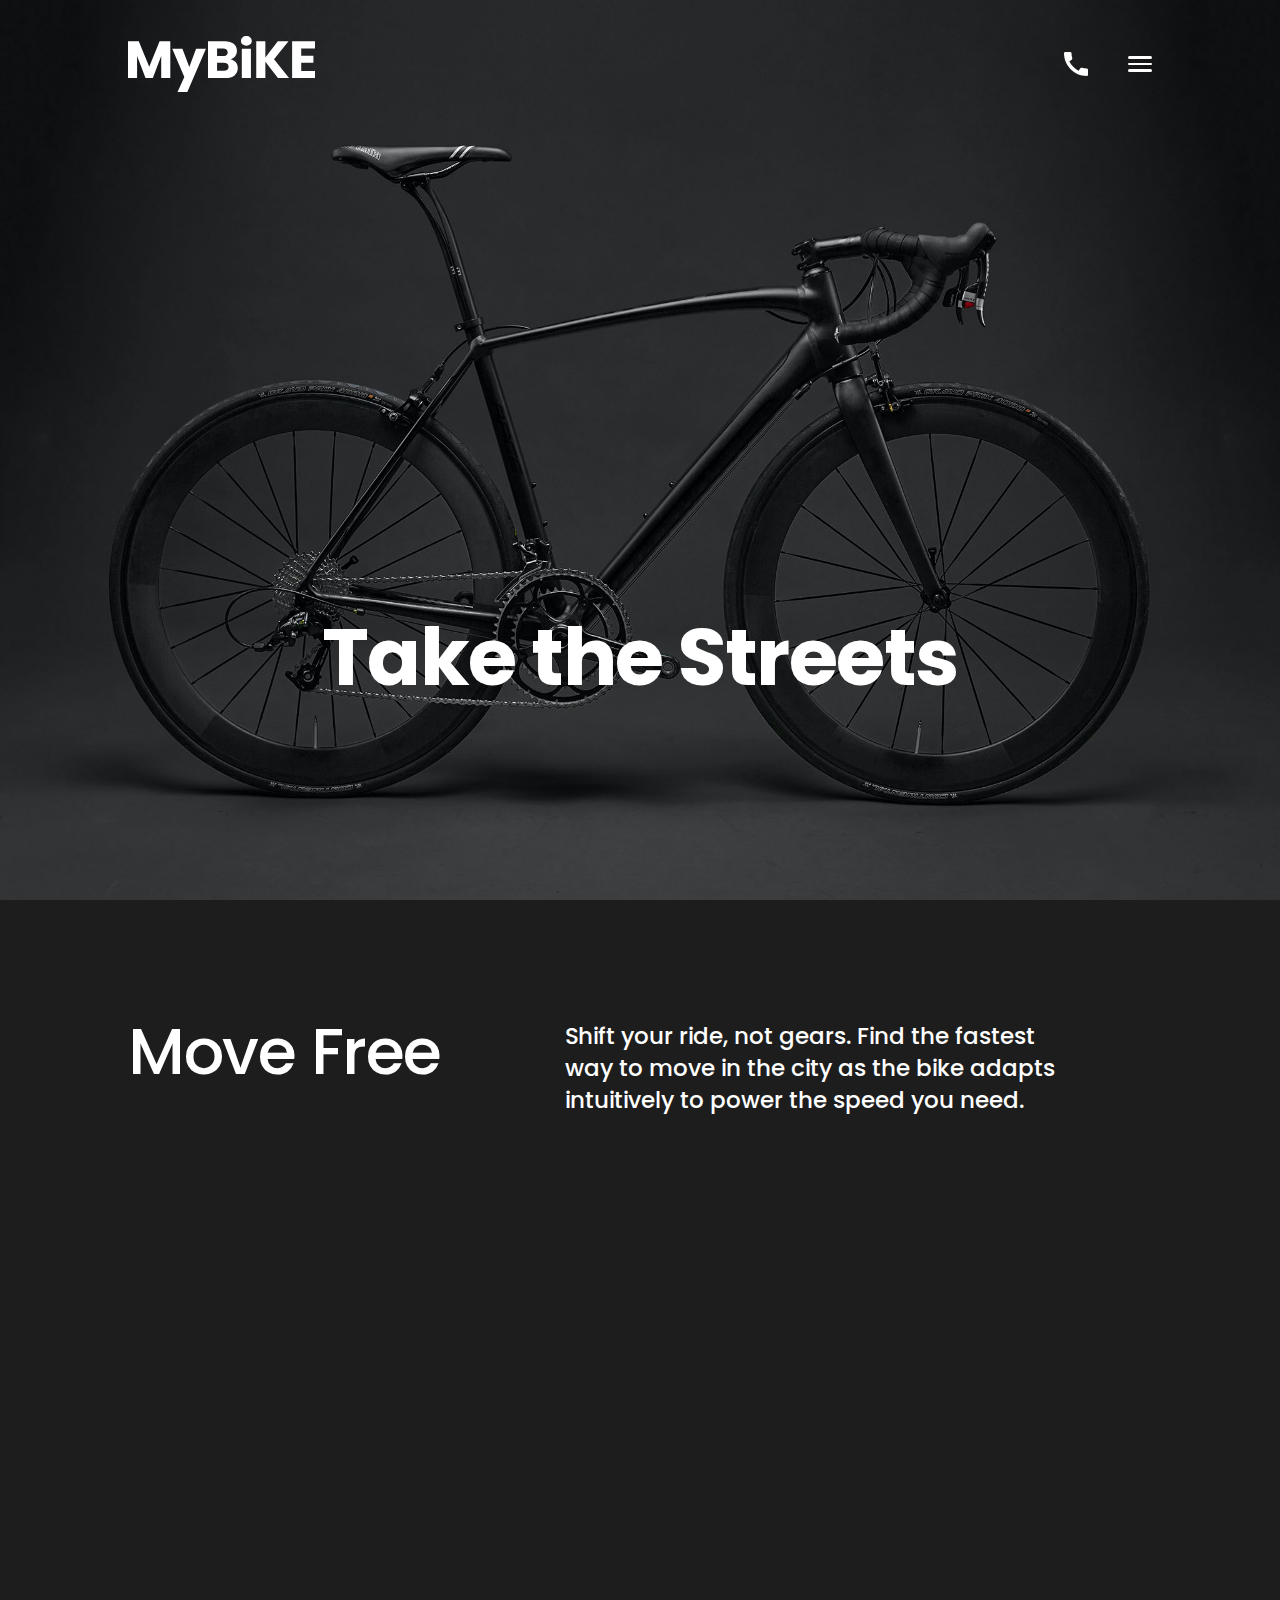
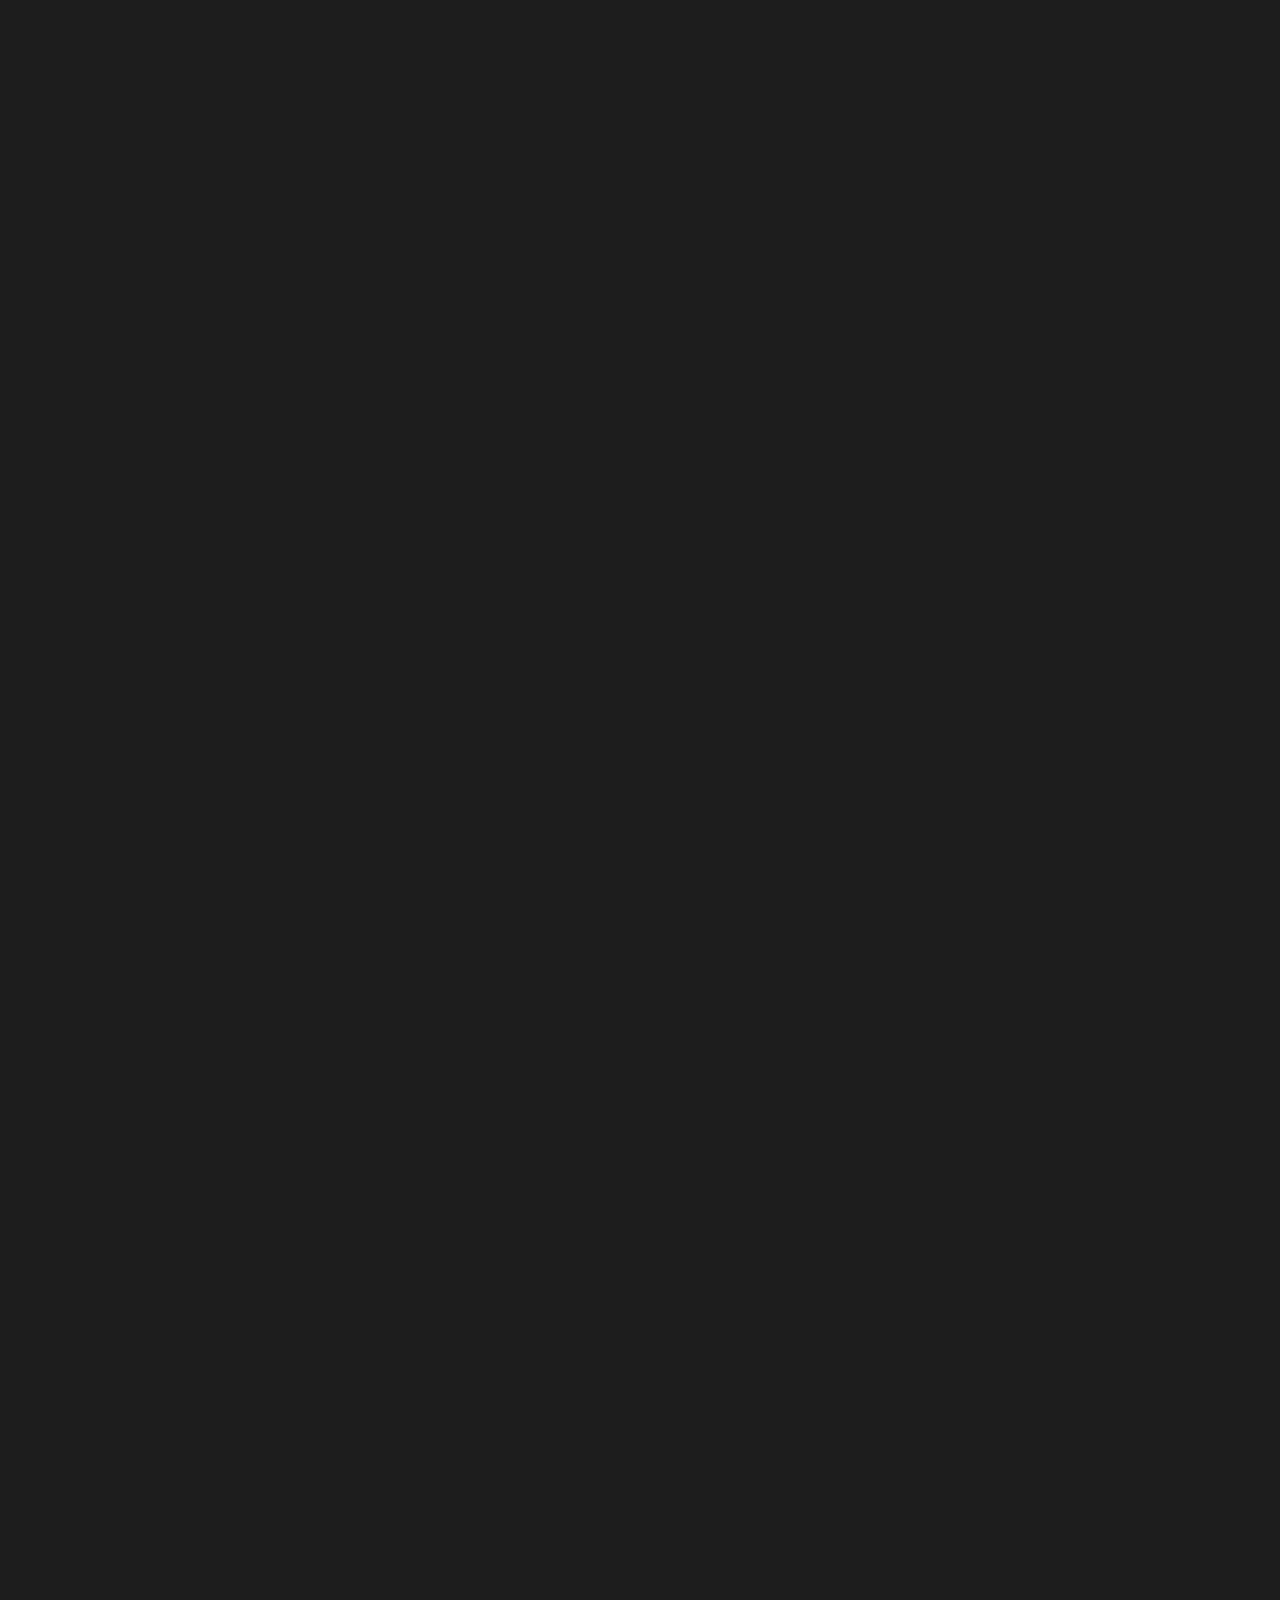
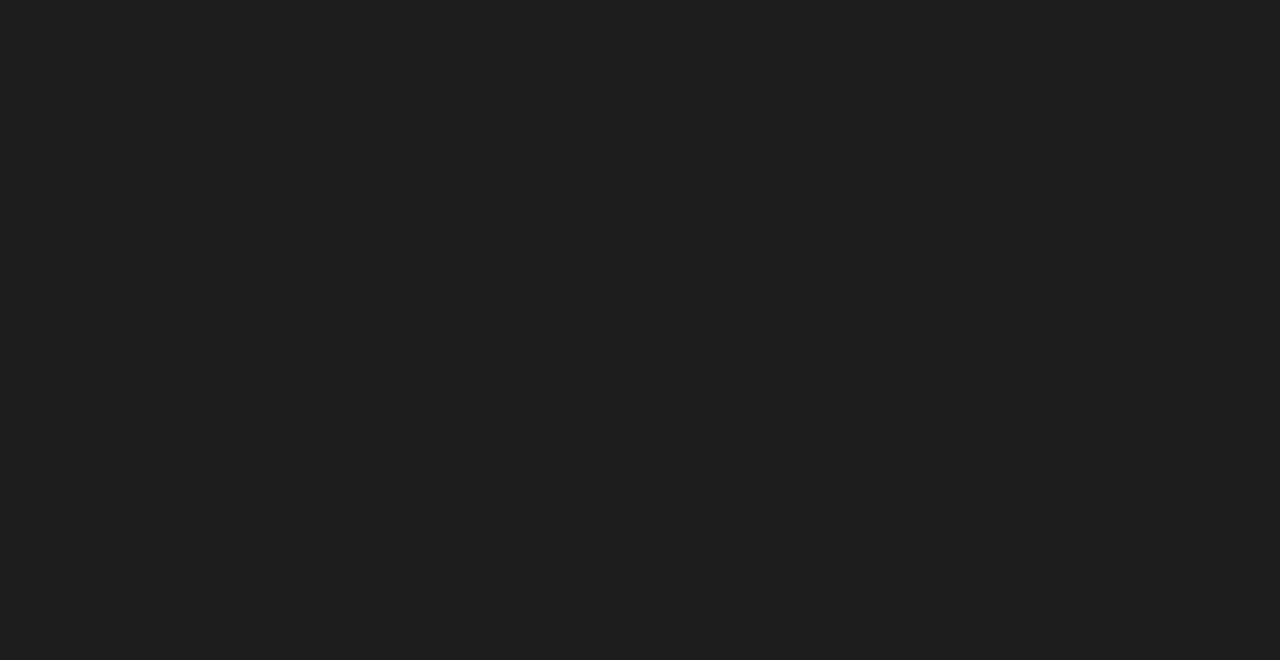
<file: index.html>
<!DOCTYPE html><html lang="en" class="page"><head><meta charset="UTF-8"><meta name="viewport" content="width=device-width, initial-scale=1.0"><title>MyBiKE</title><link rel="shortcut icon" href="favicon.4f2bf168.png" type="image/x-icon"><link rel="preconnect" href="https://fonts.googleapis.com"><link rel="preconnect" href="https://fonts.gstatic.com" crossorigin="anonymous"><link href="https://fonts.googleapis.com/css2?family=Poppins:wght@400;500;600;700&display=swap" rel="stylesheet"><link rel="stylesheet" href="main.f569267b.css"><script src="main.f54723fe.js" defer></script></head><body class="page__body"> <header class="header page__header" id="home"> <div class="container"> <div class="header__content"> <div class="header__top"> <a href="#" class="header__logo outline-arrow"> <div class="logo"></div> </a> <a href="tel:+123455555555" class="header__phone outline-arrow"> <img src="phone.2837cffc.svg" alt="phone image" class="header__phone-link"> <div class="header__phone-number"> +1 234 5555-55-55 </div> </a> <button class="header__menu-button burger outline-arrow"> <div class="burger__line burger__line--1"></div> <div class="burger__line burger__line--2"></div> <div class="burger__line burger__line--3"></div> </button> <div class="header__nav nav"> <div class="container"> <a href="#" class="nav__logo logo logo--grey outline-arrow outline-arrow--grey" tabindex="-1"></a> <ul class="nav__list"> <li class="nav__item"> <a class="nav__link outline-arrow outline-arrow--grey" href="#home" tabindex="-1"> Home </a> </li> <li class="nav__item"> <a class="nav__link outline-arrow outline-arrow--grey" href="#move" tabindex="-1"> About&nbsp;us </a> </li> <li class="nav__item"> <a class="nav__link outline-arrow outline-arrow--grey" href="#compare" tabindex="-1"> Compare&nbsp;bikes </a> </li> <li class="nav__item"> <a class="nav__link outline-arrow outline-arrow--grey" href="#details" tabindex="-1"> Details </a> </li> <li class="nav__item"> <a class="nav__link outline-arrow outline-arrow--grey" href="#contact" tabindex="-1"> Contacts </a> </li> </ul> <a href="tel: +1234 5555-55-55" class="nav__call outline-arrow outline-arrow--grey" tabindex="-1"> <span class="nav__phone"> +1 234 5555-55-55 </span> <span class="nav__text">Book a test ride</span> </a> </div> </div> </div> <h1 class="header__title">Take the Streets</h1> </div> </div> </header> <main class="page__main"> <section class="page__section" id="move"> <div class="container"> <div class="move"> <h2 class="move__title">Move Free</h2> <p class="move__text"> Shift your ride, not gears. Find the fastest way to move in the city as the bike adapts intuitively to power the speed you need. </p> </div> </div> </section> <section class="page__section" id="compare"> <h2 class="page__section-title">Compare Bikes</h2> <div class="container"> <div class="compare"> <div class="compare__bikes"> <div class="bike compare__bike"> <img src="bike1.cdd98fe6.png" alt="Sporty 4 green bike image" class="bike__image"> <h3 class="bike__title">Sporty 4</h3> <p class="bike__description"> The iconic frame brought to a new performance height as a sporty, active ride. </p> <h3 class="bike__price">$ 2 590</h3> </div> <div class="bike compare__bike"> <img src="bike2.1054982c.png" alt="Ride in town ST white bike image" class="bike__image"> <h3 class="bike__title">Ride in town ST</h3> <p class="bike__description"> An open frame for an upright riding position as the most comfortable ride in town. </p> <h3 class="bike__price">$ 2 590</h3> </div> <div class="bike compare__bike"> <img src="bike3.40208bfa.png" alt="Agile ride 3 white bike image" class="bike__image"> <h3 class="bike__title">Agile ride 3</h3> <p class="bike__description"> The lightweight frame that has earned its street tread as a sleek, agile ride. </p> <h3 class="bike__price">$ 2 090</h3> </div> </div> </div> </div> </section> <section class="page__section" id="details"> <div class="container"> <h2 class="page__section-title">The Details</h2> <div class="details"> <div class="details__part"> <div class="details__image-container details__image-container--big"> <img src="1.7d851f00.jpg" alt="phone on a bike photo" class="details__image"> </div> <div class="details__image-container"> <img src="2.fa960daa.jpg" alt="bike wheel photo" class="details__image"> </div> <h3 class="details__small-title"> Auto Unlock </h3> <p class="details__description"> The app senses when you're nearby to unlock automatically. GPS tracking so you know where your bike is and can track it anytime. </p> </div> <div class="details__part"> <div class="details__image-container details__image-container--big"> <img src="3.7e031bca.jpg" alt="back side of a bike photo" class="details__image"> </div> <div class="details__image-container"> <img src="4.348002b5.jpg" alt="front side of a bike photo" class="details__image"> </div> <h3 class="details__small-title"> Range & Integrated lights </h3> <p class="details__description"> The removable battery has up to 70km battery autonomy and weighs only 2.4 kg. Lights integrated into the frame give you always-on visibility day and night. </p> </div> <div class="details__part"> <div class="details__image-container"> <img src="5.d178dcaf.jpg" alt="bike breakes photo" class="details__image"> </div> <div class="details__image-container details__image-container--big"> <img src="6.1b5e93ad.jpg" alt="kickstand photo" class="details__image"> </div> <h3 class="details__small-title"> Hydraulic disc brakes & Lightweight </h3> <p class="details__description"> Brakes with total stopping power the second you make contact. The removable battery has up to 70km battery autonomy and weighs only 2.4 kg. Lights integrated into the frame give you always-on visibility day and night. </p> </div> <a href="#" class="details__button button">Explore</a> </div> </div> </section> <section class="page__section" id="contact"> <div class="container"> <h2 class="page__section-title">Contact us</h2> <div class="contact"> <form action="/" method="post" class="contact-form contact__form"> <input class="contact-form__field" type="text" name="name" placeholder="Name" required> <input type="email" class="contact-form__field" name="email" placeholder="Email" required> <textarea name="message" id="message" cols="automatically" rows="automatically" class="contact-form__message" placeholder="Message" required></textarea> <button type="submit" class="contact-form__submit button"> Send </button> <h3 class="contact-form__modal">Thank you!<br>Your message has been sent.</h3> </form> <adress class="contact__data"> <div class="contact__phone"> <h4 class="contact__small-title">Phone</h4> <a href="tel:+1 234 5555-55-55" class="contact__text"> +1 234 5555-55-55 </a> </div> <div class="contact__email"> <h4 class="contact__small-title">Email</h4> <a href="mailto: hello@miami.com" class="contact__text"> hello@miami.com </a> </div> <div class="contact__adress"> <h4 class="contact__small-title">Adress</h4> <a href="https://goo.gl/maps/uNzyZq1hyiabGoNK6" target="_blank" class="contact__text"> 400 first ave. <br> suite 700 <br> Minneapolis, MN 55401 </a> </div> </adress> </div> </div> </section> </main> <footer class="footer page__footer"></footer> </body></html>
</file>
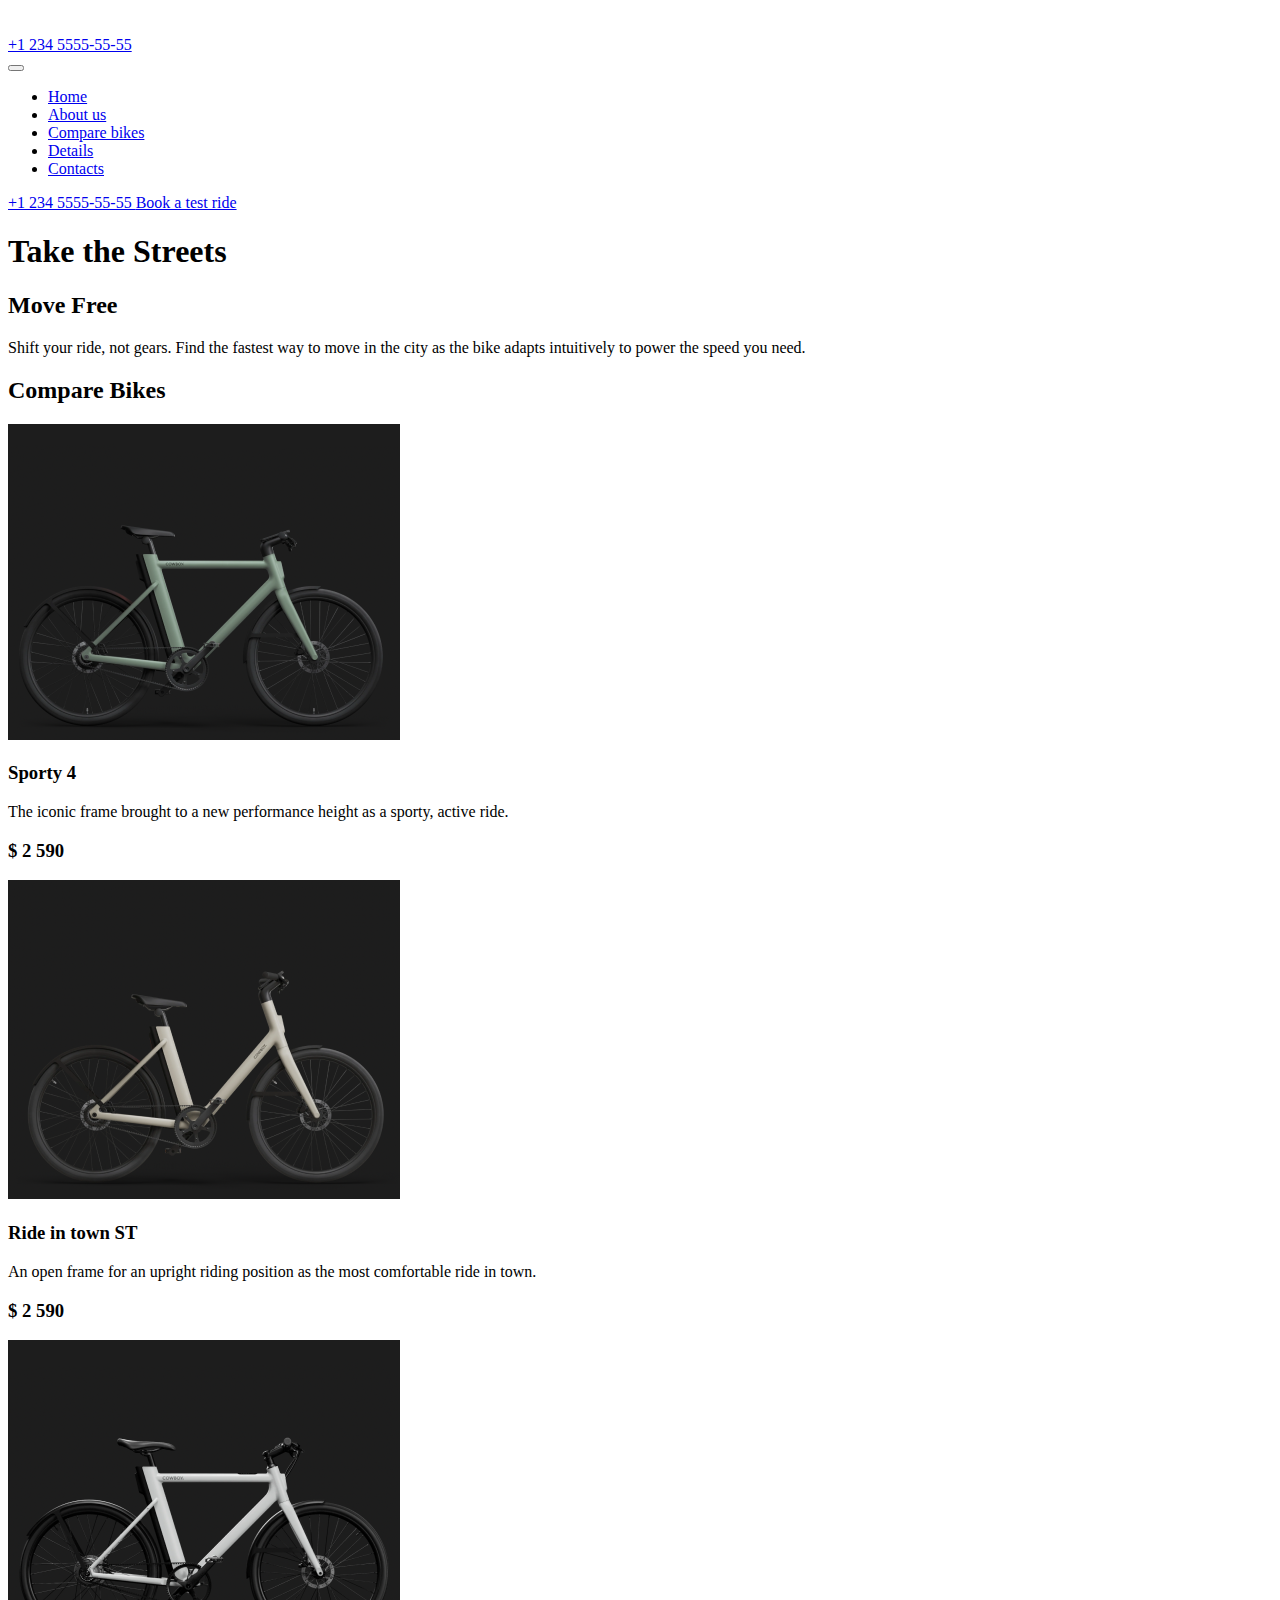
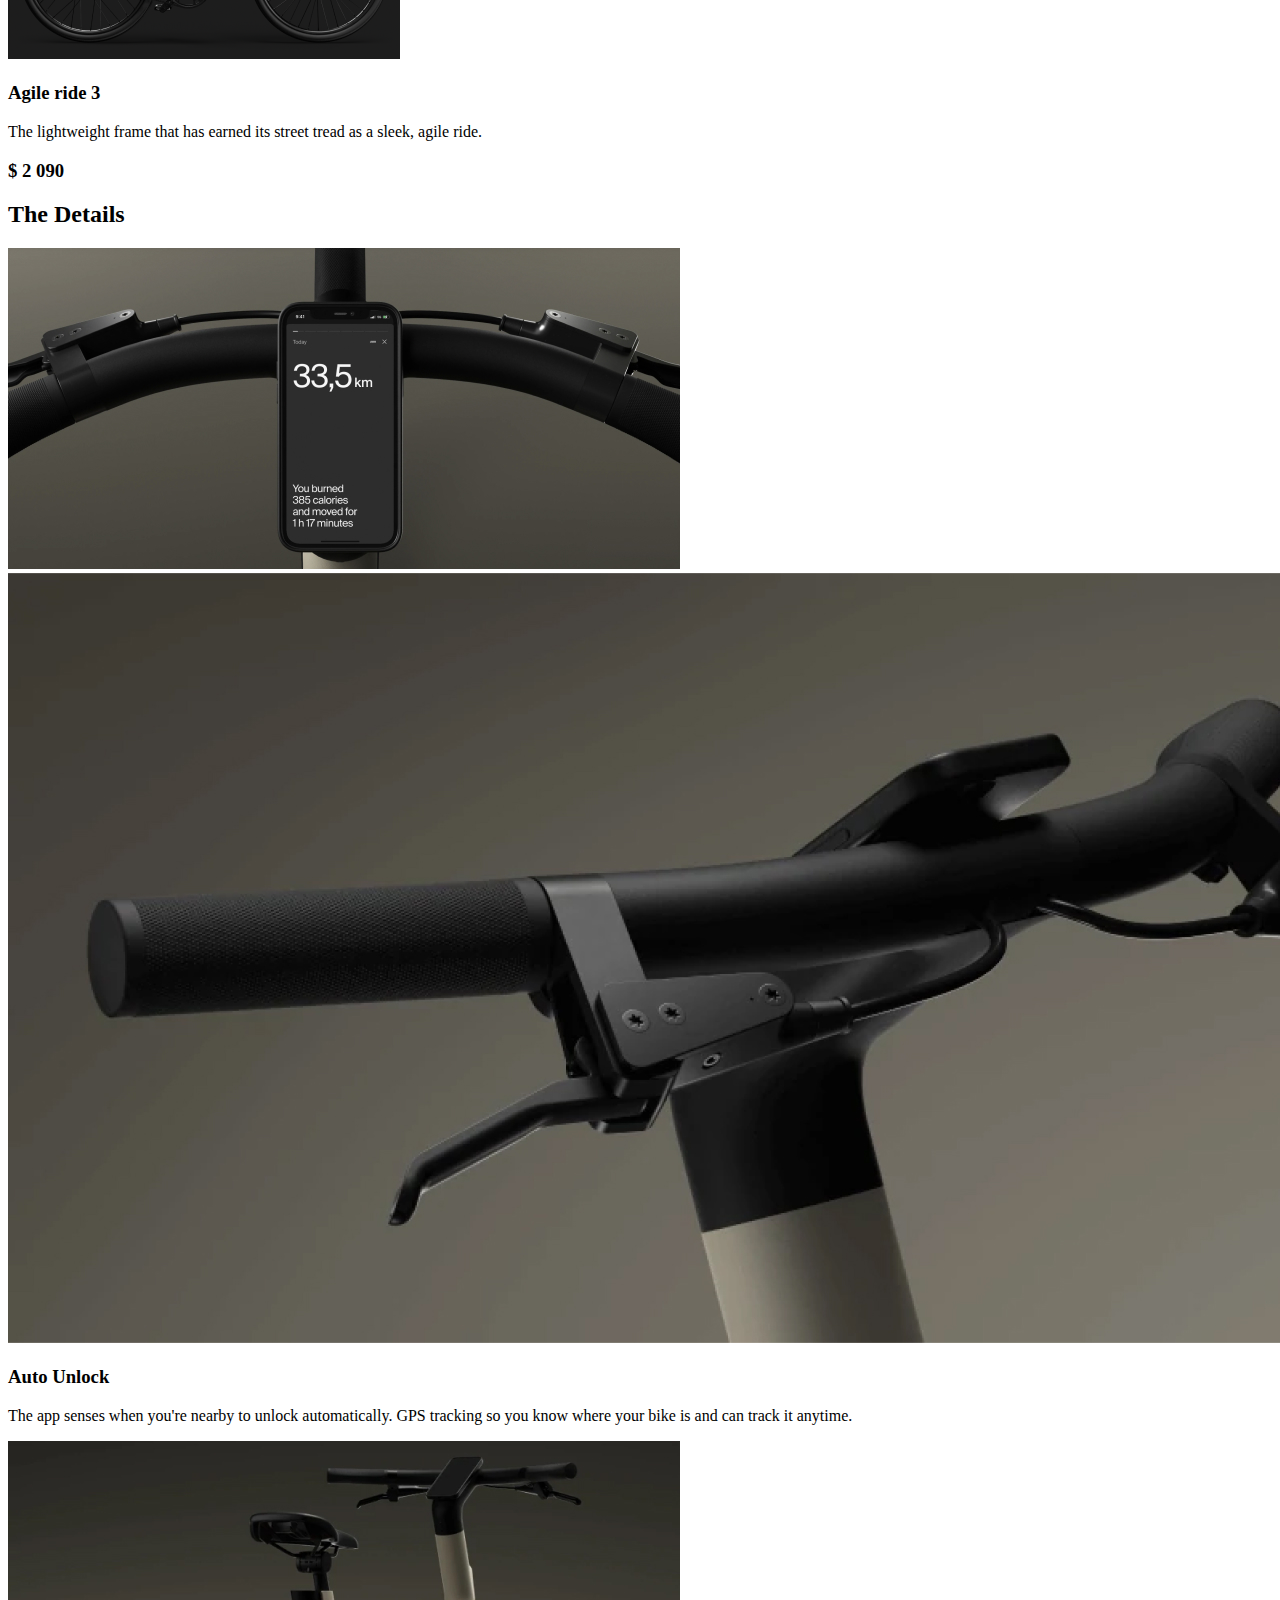
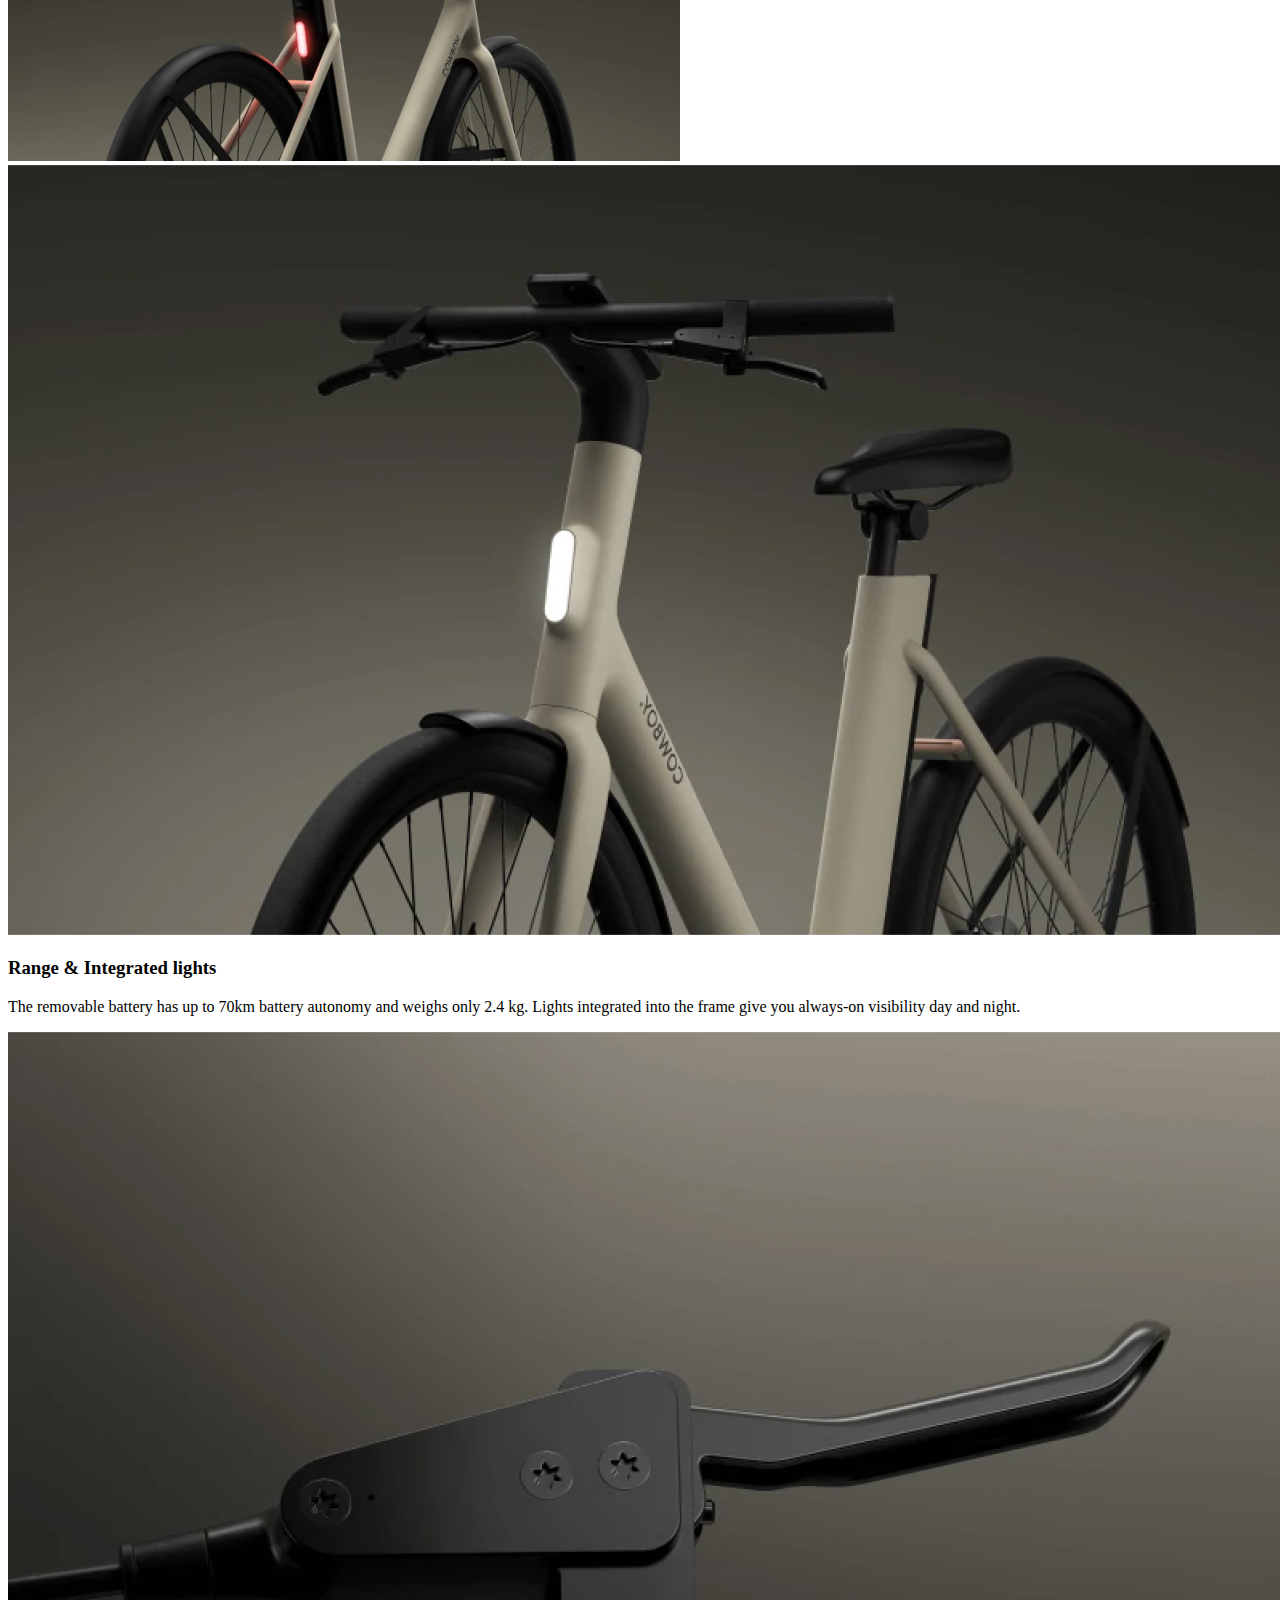
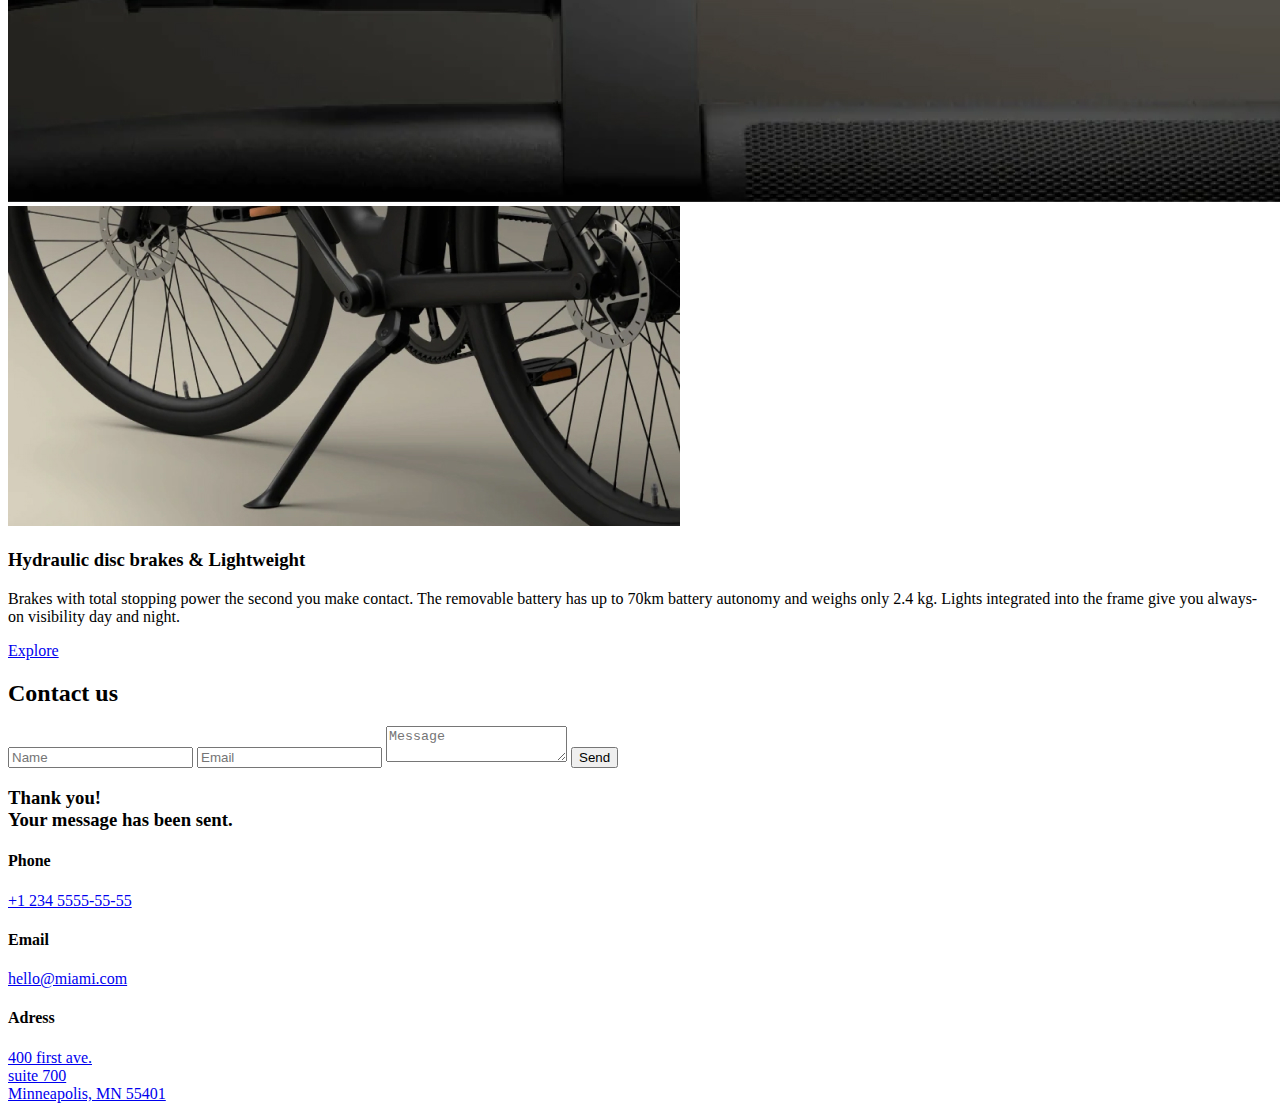
<file: src/index.html>
<!DOCTYPE html>
<html lang="en" class="page">
  <head>
    <meta charset="UTF-8">
    <meta name="viewport" content="width=device-width, initial-scale=1.0">
    <title>MyBiKE</title>
    <link
      rel="shortcut icon"
      href="./images/favicon.png"
      type="image/x-icon"
    >
    <link rel="preconnect" href="https://fonts.googleapis.com">
    <link
      rel="preconnect"
      href="https://fonts.gstatic.com"
      crossorigin="anonymous"
    >
    <link href="https://fonts.googleapis.com/css2?family=Poppins:wght@400;500;600;700&display=swap" rel="stylesheet">
    <link rel="stylesheet" href="./styles/main.scss">
    <script src="scripts/main.js" defer></script>
  </head>
  <body class="page__body">
    <header class="header page__header" id="home">
      <div class="container">
        <div class="header__content">
          <div class="header__top">
            <a href="#" class="header__logo outline-arrow">
              <div class="logo"></div>
            </a>

            <a
              href="tel:+123455555555"
              class="header__phone outline-arrow"
            >
              <img
                src="./images/phone.svg"
                alt="phone image"
                class="header__phone-link"
              >

              <div class="header__phone-number">
                +1 234 5555-55-55
              </div>
            </a>

            <button class="header__menu-button burger outline-arrow">
              <div class="burger__line burger__line--1"></div>
              <div class="burger__line burger__line--2"></div>
              <div class="burger__line burger__line--3"></div>
            </button>

            <div class="header__nav nav">
              <div class="container">
                <a
                  href="#"
                  class="nav__logo logo logo--grey outline-arrow outline-arrow--grey"
                  tabindex="-1"
                ></a>
                <ul class="nav__list">
                  <li class="nav__item">
                    <a
                      class="nav__link outline-arrow outline-arrow--grey"
                      href="#home"
                      tabindex="-1"
                    >
                      Home
                    </a>
                  </li>

                  <li class="nav__item">
                    <a
                      class="nav__link outline-arrow outline-arrow--grey"
                      href="#move"
                      tabindex="-1"
                    >
                      About&nbsp;us
                    </a>
                  </li>

                  <li class="nav__item">
                    <a
                      class="nav__link outline-arrow outline-arrow--grey"
                      href="#compare"
                      tabindex="-1"
                    >
                      Compare&nbsp;bikes
                    </a>
                  </li>

                  <li class="nav__item">
                    <a
                      class="nav__link outline-arrow outline-arrow--grey"
                      href="#details"
                      tabindex="-1"
                    >
                      Details
                    </a>
                  </li>

                  <li class="nav__item">
                    <a
                      class="nav__link outline-arrow outline-arrow--grey"
                      href="#contact"
                      tabindex="-1"
                    >
                      Contacts
                    </a>
                  </li>

                </ul>

                <a
                  href="tel: +1234 5555-55-55"
                  class="nav__call outline-arrow outline-arrow--grey"
                  tabindex="-1"
                >
                  <span class="nav__phone">
                    +1 234 5555-55-55
                  </span>

                  <span class="nav__text">Book a test ride</span>
                </a>
              </div>
            </div>
          </div>

          <h1 class="header__title">Take the Streets</h1>
        </div>
      </div>
    </header>

    <main class="page__main">
      <section class="page__section" id="move">
        <div class="container">
          <div class="move">
            <h2 class="move__title">Move Free</h2>

            <p class="move__text">
              Shift your ride, not gears. Find the fastest way to move in the
              city as the bike adapts intuitively to power the speed you need.
            </p>
          </div>
        </div>
      </section>

      <section class="page__section" id="compare">
        <h2 class="page__section-title">Compare Bikes</h2>

        <div class="container">
          <div class="compare">
            <div class="compare__bikes">
              <div class="bike compare__bike">
                <img
                  src="./images/bike1.png"
                  alt="Sporty 4 green bike image"
                  class="bike__image"
                >

                <h3 class="bike__title">Sporty 4</h3>

                <p class="bike__description">
                  The iconic frame brought to a new performance
                  height as a sporty, active ride.
                </p>

                <h3 class="bike__price">$ 2 590</h3>
              </div>

              <div class="bike compare__bike">
                <img
                  src="./images/bike2.png"
                  alt="Ride in town ST white bike image"
                  class="bike__image"
                >

                <h3 class="bike__title">Ride in town ST</h3>

                <p class="bike__description">
                  An open frame for an upright riding position
                  as the most comfortable ride in town.
                </p>

                <h3 class="bike__price">$ 2 590</h3>
              </div>

              <div class="bike compare__bike">
                <img
                  src="./images/bike3.png"
                  alt="Agile ride 3 white bike image"
                  class="bike__image"
                >

                <h3 class="bike__title">Agile ride 3</h3>

                <p class="bike__description">
                  The lightweight frame that has earned its
                  street tread as a sleek, agile ride.
                </p>

                <h3 class="bike__price">$ 2 090</h3>
              </div>
            </div>
          </div>
        </div>
      </section>

      <section class="page__section" id="details">
        <div class="container">
          <h2 class="page__section-title">The Details</h2>

          <div class="details">
            <div class="details__part">
              <div class="details__image-container details__image-container--big">
                <img
                  src="./images/photos/1.jpg"
                  alt="phone on a bike photo"
                  class="details__image"
                >
              </div>

              <div class="details__image-container">
                <img
                  src="./images/photos/2.jpg"
                  alt="bike wheel photo"
                  class="details__image"
                >
              </div>

              <h3 class="details__small-title">
                Auto Unlock
              </h3>

              <p class="details__description">
                The app senses when you're nearby to unlock automatically.
                GPS tracking so you know where your bike is and can track it anytime.
              </p>
            </div>

            <div class="details__part">
              <div class="details__image-container details__image-container--big">
                <img
                  src="./images/photos/3.jpg"
                  alt="back side of a bike photo"
                  class="details__image"
                >
              </div>

              <div class="details__image-container">
                <img
                  src="./images/photos/4.jpg"
                  alt="front side of a bike photo"
                  class="details__image"
                >
              </div>

              <h3 class="details__small-title">
                Range & Integrated lights
              </h3>

              <p class="details__description">
                The removable battery has up to 70km battery autonomy and weighs only 2.4 kg.
                Lights integrated into the frame give you always-on visibility day and night.
              </p>
            </div>

            <div class="details__part">
              <div class="details__image-container">
                <img
                  src="./images/photos/5.jpg"
                  alt="bike breakes photo"
                  class="details__image"
                >
              </div>

              <div class="details__image-container details__image-container--big">
                <img
                  src="./images/photos/6.jpg"
                  alt="kickstand photo"
                  class="details__image"
                >
              </div>

              <h3 class="details__small-title">
                Hydraulic disc brakes & Lightweight
              </h3>

              <p class="details__description">
                Brakes with total stopping power the second you make contact. The removable battery has up to 70km battery
                autonomy and weighs only 2.4 kg. Lights integrated into the frame give you always-on visibility day and night.
              </p>
            </div>

            <a href="#" class="details__button button">Explore</a>
          </div>
        </div>
      </section>

      <section class="page__section" id="contact">
        <div class="container">
          <h2 class="page__section-title">Contact us</h2>

          <div class="contact">
            <form
              action="/"
              method="post"
              class="contact-form contact__form"
            >
              <input
                class="contact-form__field"
                type="text"
                name="name"
                placeholder="Name"
                required
              >

              <input
                type="email"
                class="contact-form__field"
                name="email"
                placeholder="Email"
                required
              >

              <textarea
                name="message"
                id="message"
                cols="automatically"
                rows="automatically"
                class="contact-form__message"
                placeholder="Message"
                required
            ></textarea>

              <button
                type="submit"
                class="contact-form__submit button"
              >
                Send
              </button>

              <h3 class="contact-form__modal">Thank you!<br>Your message has been sent.</h3>
            </form>

            <adress class="contact__data">
              <div class="contact__phone">
                <h4 class="contact__small-title">Phone</h4>

                <a href="tel:+1 234 5555-55-55" class="contact__text">
                  +1 234 5555-55-55
                </a>
              </div>

              <div class="contact__email">
                <h4 class="contact__small-title">Email</h4>

                <a href="mailto: hello@miami.com" class="contact__text">
                  hello@miami.com
                </a>
              </div>

              <div class="contact__adress">
                <h4 class="contact__small-title">Adress</h4>

                <a
                  href="https://goo.gl/maps/uNzyZq1hyiabGoNK6"
                  target="_blank"
                  class="contact__text"
                >
                  400 first ave. <br>
                  suite 700 <br>
                  Minneapolis, MN 55401
                </a>
              </div>
            </adress>
          </div>
        </div>
      </section>
    </main>

    <footer class="footer page__footer"></footer>
  </body>
</html>
</file>
<file: main.f569267b.css>
.page__body,p{margin:0}button{border:none;font-family:inherit;font-size:inherit;font-weight:inherit;padding:0;display:block;background-color:unset;cursor:pointer}a:active,a:hover,button{-webkit-tap-highlight-color:transparent}*{box-sizing:border-box}:root{--header-icon-size:18px;--header-icon-gap:30px;--burger-gap:calc(var(--header-icon-size)/6);--burger-line-height:calc(var(--header-icon-size)/9)}@media (min-width:744px){:root{--header-icon-size:24px;--header-icon-gap:40px}}h1{margin:0;font-weight:700;letter-spacing:-1.5px;font-size:36px;line-height:36px}@media (min-width:744px){h1{font-size:64px;line-height:64px}}@media (min-width:1024px){h1{font-size:80px;line-height:80px}}a{text-decoration:none;color:inherit;display:block}h2{margin:0;font-weight:500;letter-spacing:-1.5px;font-size:32px;line-height:32px}@media (min-width:744px){h2{font-size:48px;line-height:48px}}@media (min-width:1024px){h2{font-size:64px;line-height:64px}}h3{margin:0;font-size:24px;line-height:33.6px;font-weight:700}h4{margin:0;font-size:14px;line-height:19.6px;font-weight:400}.contact-form__field,.contact-form__message{padding:14px 16px;font-family:inherit;font-size:14px;line-height:19.6px;color:#292929;border:none;outline:none}.contact-form__field:focus,.contact-form__message:focus{box-shadow:1px 4px 16px rgba(232,232,240,.64)}.contact-form__field::placeholder,.contact-form__message::placeholder{color:#7e7e83;transition:color .3s}.contact-form__field:hover::placeholder,.contact-form__message:hover::placeholder{color:#292929}.page{font-family:Poppins,sans-serif;font-weight:400;scroll-behavior:smooth}.page__body{color:#fff;background:#1d1d1d}.page__body--menu-opened{overflow:hidden}.page__main{background-color:#1d1d1d}.page__section{margin-bottom:90px;margin-top:-50px;opacity:0;transition:opacity 1s,margin-top .3s}.page__section--visible{margin-top:0;opacity:1}.page__section:last-child{margin-bottom:0;padding-bottom:120px}@media (min-width:744px){.page__section{margin-bottom:120px}.page__section:last-child{margin-bottom:0;padding-bottom:120px}}@media (min-width:1024px){.page__section{margin-bottom:165px}.page__section:last-child{margin-bottom:0;padding-bottom:165px}}.page__section-title{margin-bottom:48px;text-align:center}.page__footer{position:sticky;bottom:0;z-index:-1}.outline-arrow{position:relative;outline:none}.outline-arrow:after{content:"";position:absolute;top:50%;left:-20px;transform:rotate(-45deg) translateY(-50%);width:10px;height:10px;border-radius:3px;border-bottom:3px solid transparent;border-right:3px solid transparent;transform-origin:top center;transition:border-color .3s}@media (min-width:744px){.outline-arrow:after{left:-30px;width:15px;height:15px}}.outline-arrow:focus-visible:after{border-color:#fff}.outline-arrow--grey:focus-visible:after{border-color:#1d1d1d}.container{box-sizing:content-box;max-width:1024px;padding:0 20px;margin:0 auto}@media (min-width:744px){.container{padding:0 72px}}@media (min-width:1024px){.container{padding:0 120px}}.header{position:relative;z-index:2;background-image:url(header-bg-1024.f3bba10e.jpg);background-size:cover;background-repeat:no-repeat;background-position:88%}.header--menu-opened{overflow-y:scroll}@media (min-width:1024px){.header{background-image:url(header-bg.7a3fb627.jpg)}}.header__content{display:flex;flex-direction:column;justify-content:space-between;height:100vh;padding:29px 0 88px;text-align:center}@media (min-width:744px){.header__content{padding:34px 0 130px}}@media (min-width:1024px){.header__content{padding:36px 0 203px}}.header__top{display:flex;justify-content:end;align-items:center;gap:var(--header-icon-gap)}.header__logo{width:130px;height:38px;margin-right:auto}@media (min-width:744px){.header__logo{width:187px;height:56px}}.header__phone{position:relative;display:flex;align-items:center}.header__phone--fixed{transform:translateX(calc(-1*(var(--header-icon-gap) + var(--header-icon-size))))}.header__phone-number{position:absolute;right:0;transform:translateY(-100px) translateX(calc(-1*(var(--header-icon-size) + 12px)));display:none;width:max-content;font-size:12px;font-weight:700;opacity:0;transition:opacity .3s,transform .3s}@media (min-width:1024px){.header__phone-number{display:block}}.header__phone-link{display:block;width:var(--header-icon-size)}@media (min-width:744px){.header__phone-link{width:24px}}.header__phone-link:hover~.header__phone-number{transform:translateY(0) translateX(calc(-1*(var(--header-icon-size) + 12px)));opacity:1}.header__nav{position:fixed;top:0;left:0;right:0;bottom:0}.burger{display:flex;flex-direction:column;justify-content:space-evenly;align-items:flex-end;height:var(--header-icon-size);width:var(--header-icon-size);z-index:2}.burger__line{height:11%;width:100%;background-color:#fff;border-radius:10px;transition:width .3s,transform .3s,background-color .3s}.burger--opened{position:fixed}.burger--opened .burger__line{background-color:#1d1d1d}.burger--opened .burger__line--1{transform:translateY(calc(var(--burger-gap) + var(--burger-line-height))) rotate(45deg)}.burger--opened .burger__line--2{transform:translateX(calc(-1*var(--header-icon-size)/2));width:0}.burger--opened .burger__line--3{transform:translateY(calc(-1*(var(--burger-gap) + var(--burger-line-height)))) rotate(-45deg)}.burger:not(.burger--opened):hover .burger__line--1{width:50%}.burger:not(.burger--opened):hover .burger__line--3{width:75%}.logo{width:100%;height:100%;background-size:contain;background-position:50%;background-repeat:no-repeat;background-image:url(logo.89d5454c.svg)}.logo--grey{background-image:url(logo-grey.71fdcdb6.svg)}.nav{transform:translateX(150%);padding:29px 0;text-transform:uppercase;color:#1d1d1d;font-weight:600;background-color:#c2c2c2;transition:transform .5s}@media (min-width:744px){.nav{padding-top:36px}}@media (min-width:1024px){.nav{padding-top:48px;font-weight:700}}.nav--active{transform:translateX(0)}.nav__logo{width:130px;height:38px;margin-bottom:44px}@media (min-width:1024px){.nav__logo{width:187px;height:56px}}.nav__list{display:flex;flex-direction:column;align-items:flex-start;gap:32px;padding:0;margin:0;list-style:none}.nav__item{position:relative}.nav__item:after{content:"";position:absolute;left:0;right:0;bottom:-2px;height:1px;width:100%;background-color:transparent;transition:transform .3s,background-color .3s}.nav__item:hover:after{transform:translateY(5px);background-color:#1d1d1d}.nav__link{display:block;width:100%;font-size:22px;line-height:22px;letter-spacing:2px;text-align:left}.nav__call{display:flex;flex-direction:column;align-items:flex-start;gap:16px;margin-top:40px;width:max-content}.nav__phone{line-height:27px}.nav__text{padding-bottom:8px;font-size:12px;line-height:16px;letter-spacing:2px;border-bottom:1px solid #1d1d1d}.button{display:flex;justify-content:center;align-items:center;height:56px;width:100%;font-weight:700;text-align:center;color:#1d1d1d;background-color:#fff;border-radius:40px;outline:none;transition:box-shadow .3s}.button:hover{box-shadow:1px 4px 16px rgba(232,232,240,.4)}.button:focus{box-shadow:1px 4px 16px rgba(232,232,240,.64)}.move{padding-top:60px}@media (min-width:744px){.move{display:grid;grid-template-columns:1fr 1fr;gap:24px;padding-top:120px}}@media (min-width:1024px){.move{grid-template-columns:repeat(12,1fr)}}.move__title{margin-bottom:32px}@media (min-width:744px){.move__title{margin-bottom:0}}@media (min-width:1024px){.move__title{grid-column:1/5}}.move__text{font-size:23px;line-height:32.2px;font-weight:500}@media (min-width:1024px){.move__text{grid-column:6/12}}.compare__bikes{display:flex;flex-direction:column;gap:40px;max-width:400px;margin:0 auto}@media (min-width:1024px){.compare__bikes{flex-direction:row;max-width:100%}}.compare__bike{flex-basis:33.3%}.bike{display:flex;flex-direction:column;justify-content:space-between}.bike__image{width:100%;margin-bottom:32px;transition:transform .3s}.bike__image:hover{transform:scale(1.2)}.bike__title{margin-bottom:8px}.bike__description{margin-bottom:16px}@media (min-width:1024px){.bike__description{margin-bottom:auto}}.bike__price{margin-top:16px}.details__part{display:grid;grid-template-columns:1fr 1fr;grid-template-rows:auto auto auto;gap:16px 20px;margin-bottom:40px}@media (min-width:744px){.details__part{grid-template-columns:repeat(3,1fr);column-gap:24px;margin-bottom:48px}}.details__image-container{position:relative;width:100%;max-height:150px}.details__image-container:after{content:"";display:block;padding-bottom:100%}@media (min-width:744px){.details__image-container{max-height:fit-content;height:187px}.details__image-container:after{padding-bottom:0}}@media (min-width:1024px){.details__image-container{height:320px}}@media (min-width:744px){.details__image-container--big{grid-column:span 2}}.details__image{position:absolute;width:100%;height:100%;object-fit:cover;transition:transform .3s}.details__image:hover{transform:scale(1.05)}.details__small-title{grid-column:1/-1;margin-bottom:-8px}.details__description{grid-column:1/-1}.details__button{margin:0 auto}@media (min-width:744px){.details__button{max-width:392px}}@media (min-width:1024px){.details__button{max-width:324px}}.contact{display:flex;flex-direction:column;gap:48px;width:100%}@media (min-width:744px){.contact{flex-direction:row;gap:24px}}@media (min-width:1024px){.contact{gap:200px}}.contact__form{flex-basis:50%}.contact__data{flex-basis:50%;display:flex;flex-direction:column;gap:24px}.contact__small-title{margin-bottom:8px}.contact .contact__text:focus-visible,.contact .contact__text:hover{color:#1d1d1d;text-shadow:-1px -1px #fff,1px 1px #fff,-1px 1px #fff,1px -1px #fff}.contact__text{font-size:16px;line-height:22.4px;font-weight:500;transition:color .3s,text-shadow .3s;outline:none}.contact-form{position:relative;display:flex;flex-direction:column;gap:16px}.contact-form__field{border-radius:50px}.contact-form__message{min-height:150px;margin-bottom:16px;border-radius:16px;resize:none}.contact-form__modal{position:absolute;width:100%;height:100%;display:flex;align-items:center;justify-content:center;text-align:center;background-color:#1d1d1d;padding:20px;border:2px solid #fff;border-radius:20px;opacity:0;box-shadow:1px 4px 16px rgba(232,232,240,.64);transition:opacity .3s;pointer-events:none}.contact-form__modal--active{opacity:1}.footer{height:200px;background-image:url(footer-bg.cb0d9212.jpg);background-size:cover;background-position:top;background-repeat:no-repeat}@media (min-width:744px){.footer{height:480px}}@media (min-width:1024px){.footer{height:555px}}
/*# sourceMappingURL=main.f569267b.css.map */
</file>
